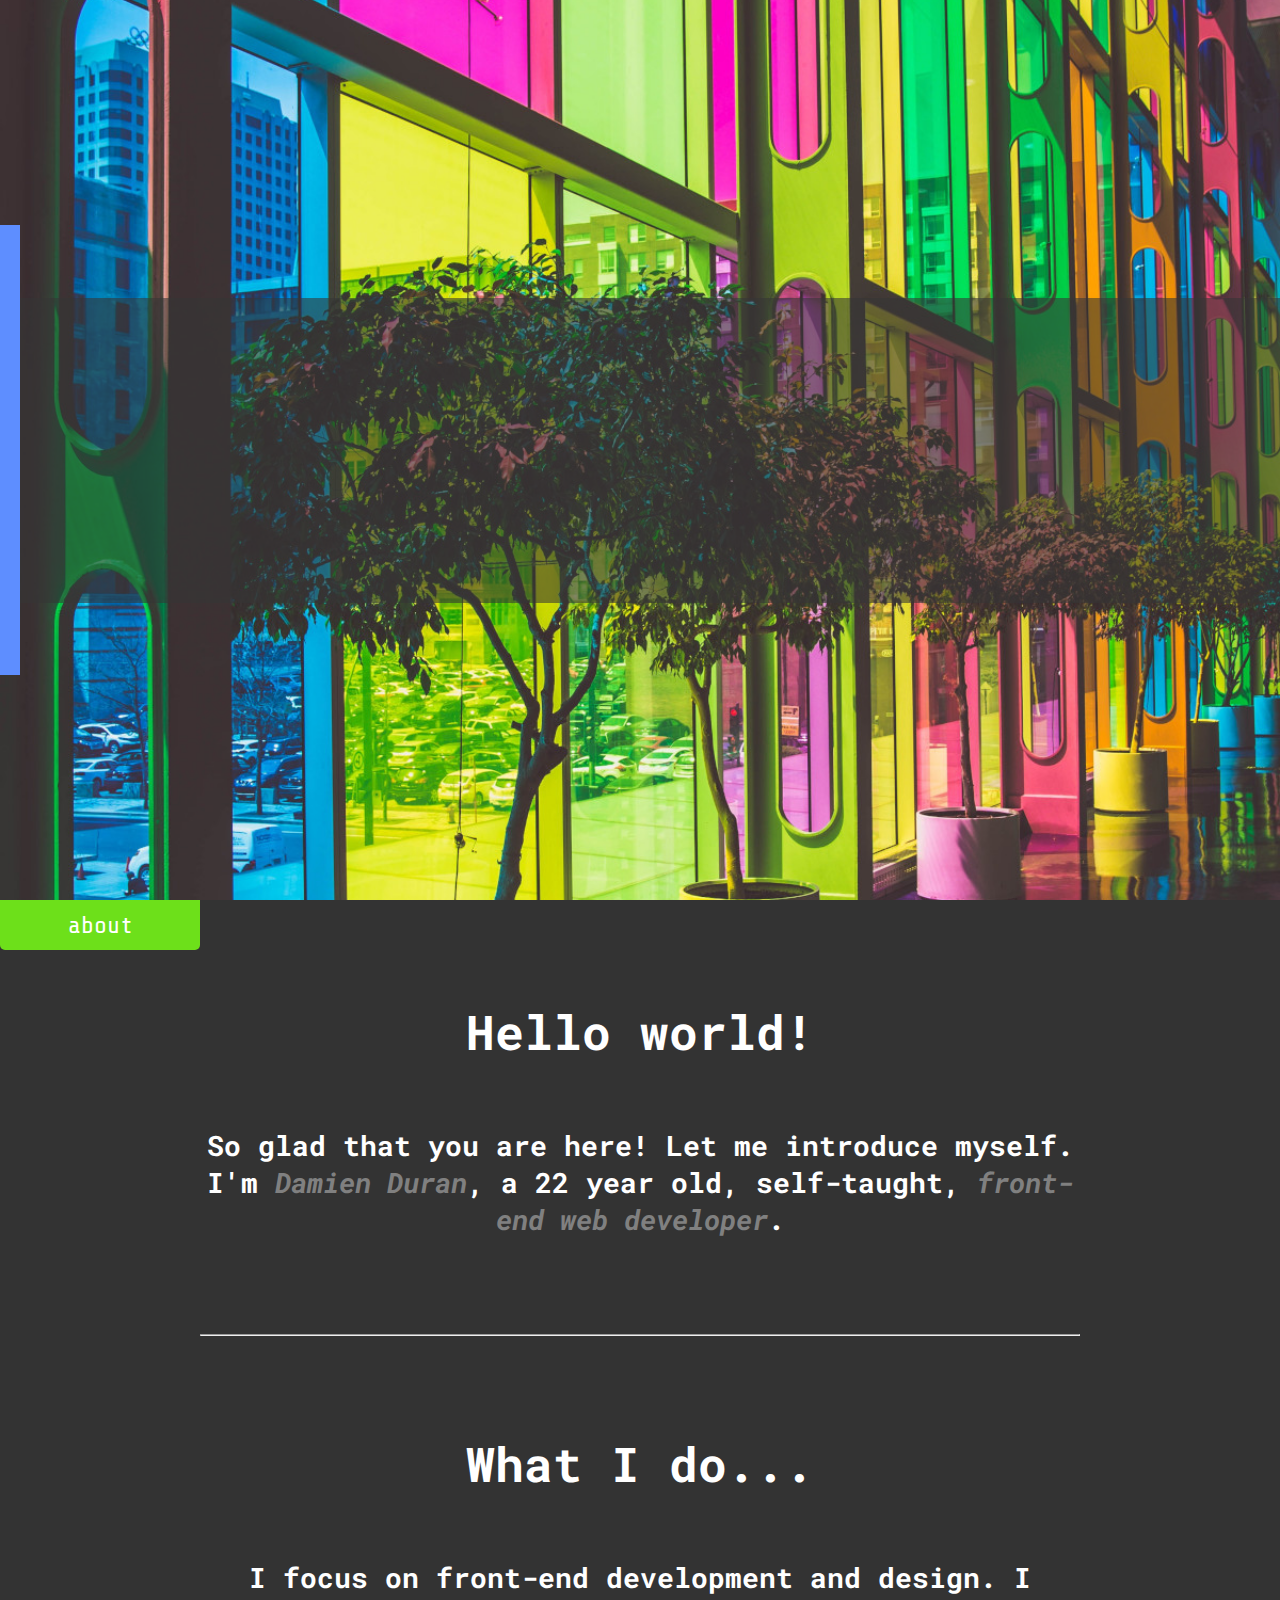
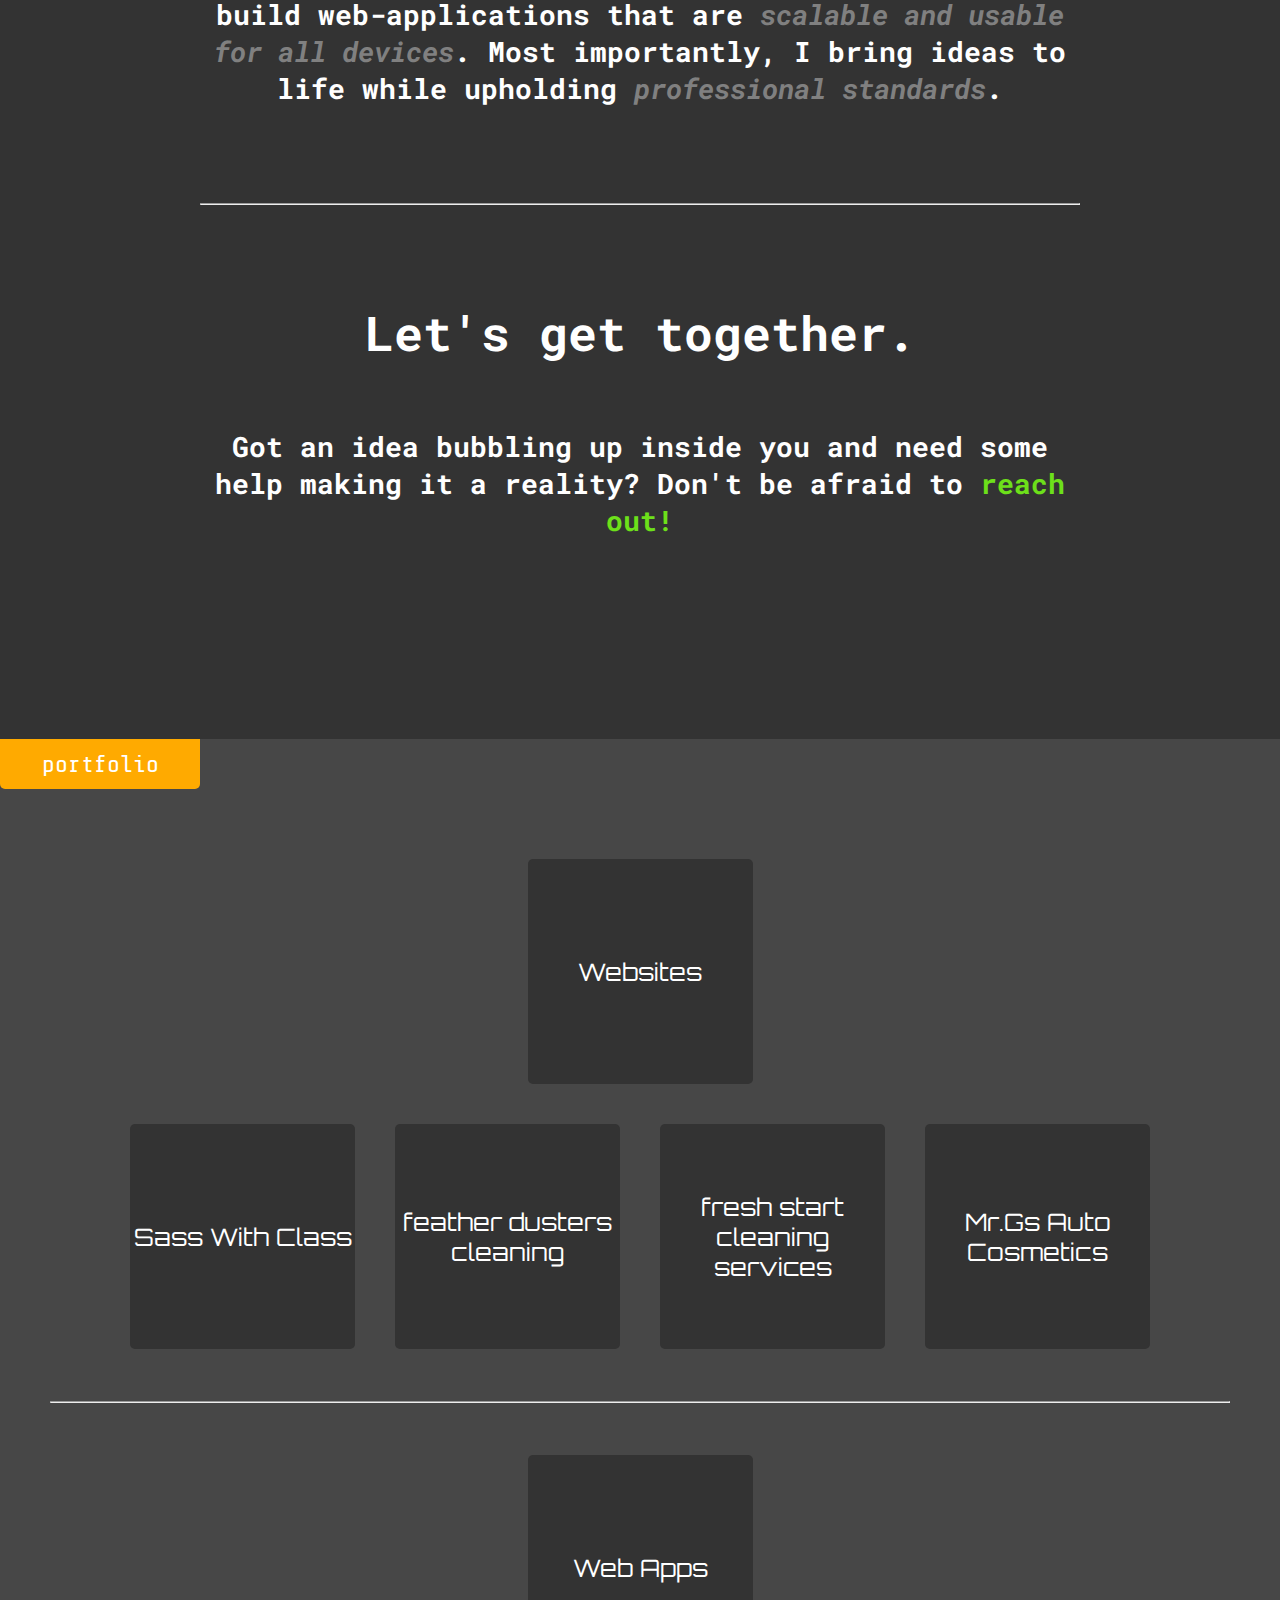
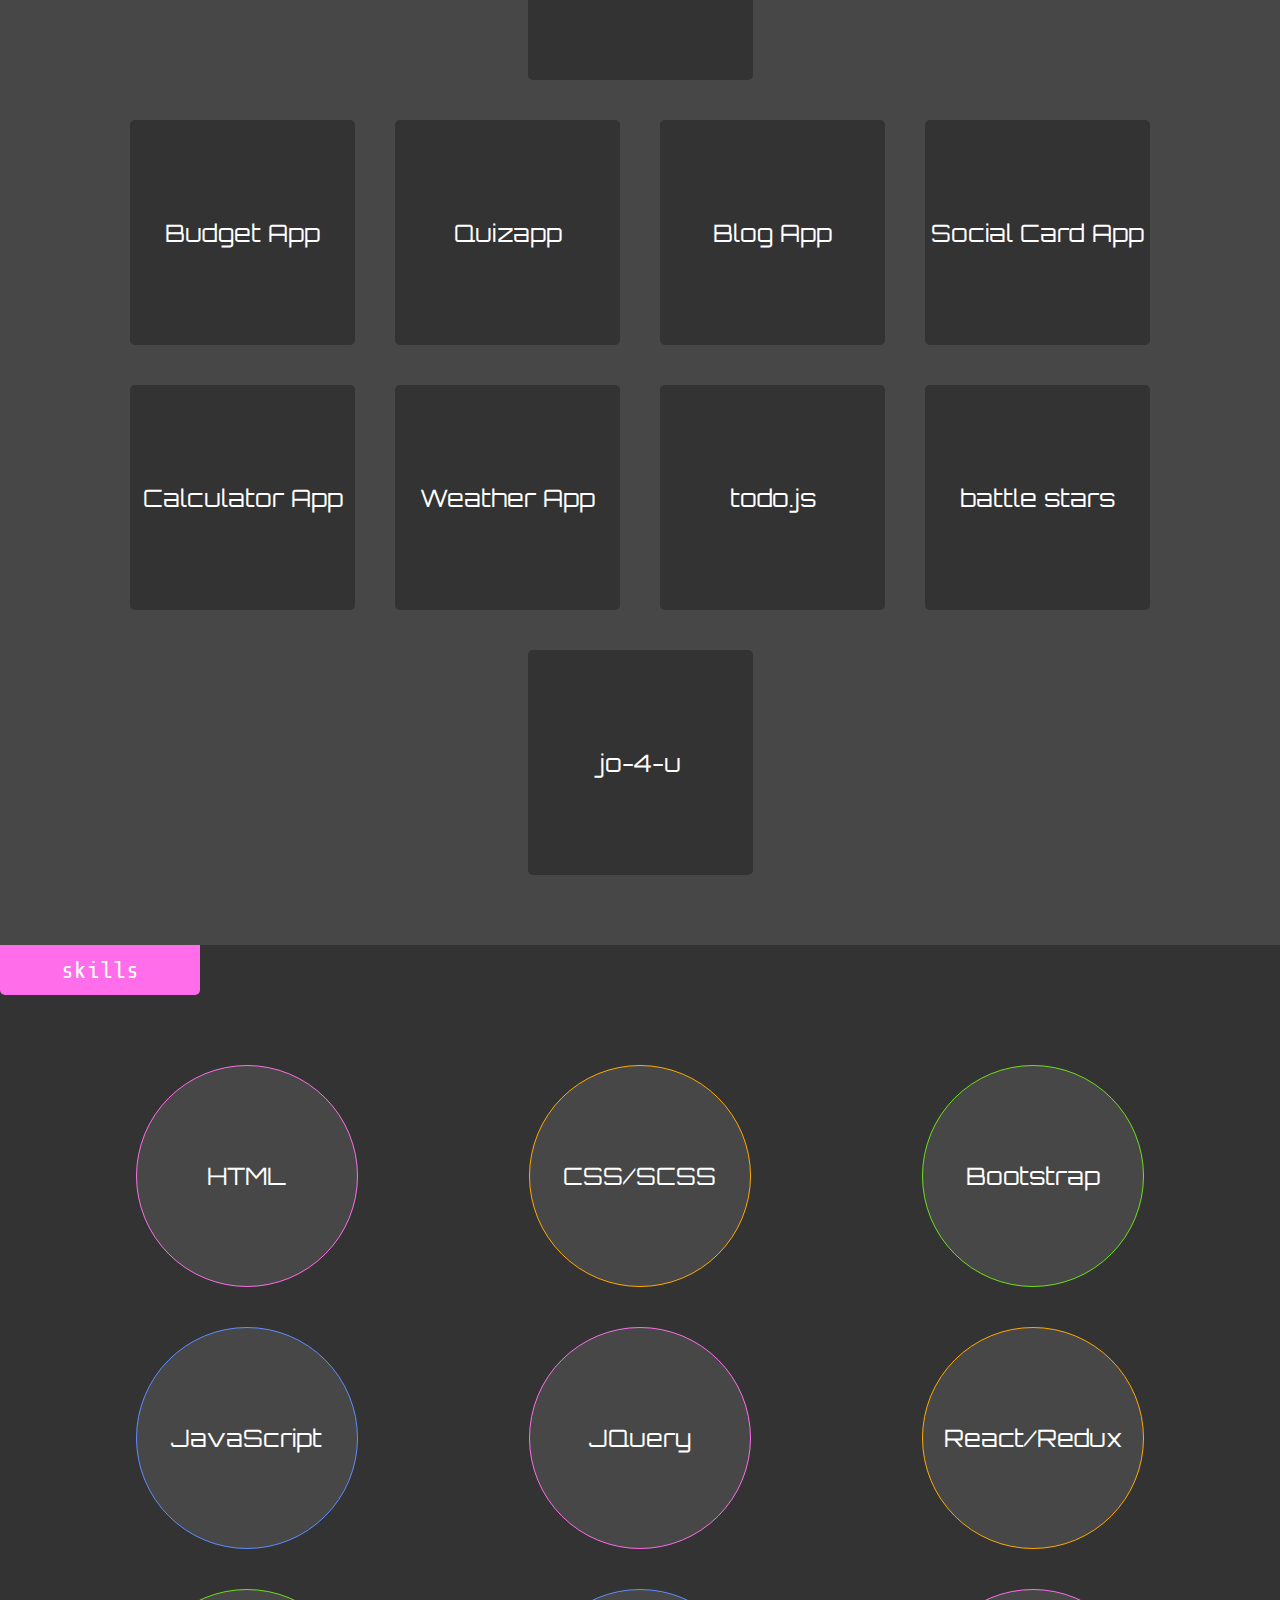
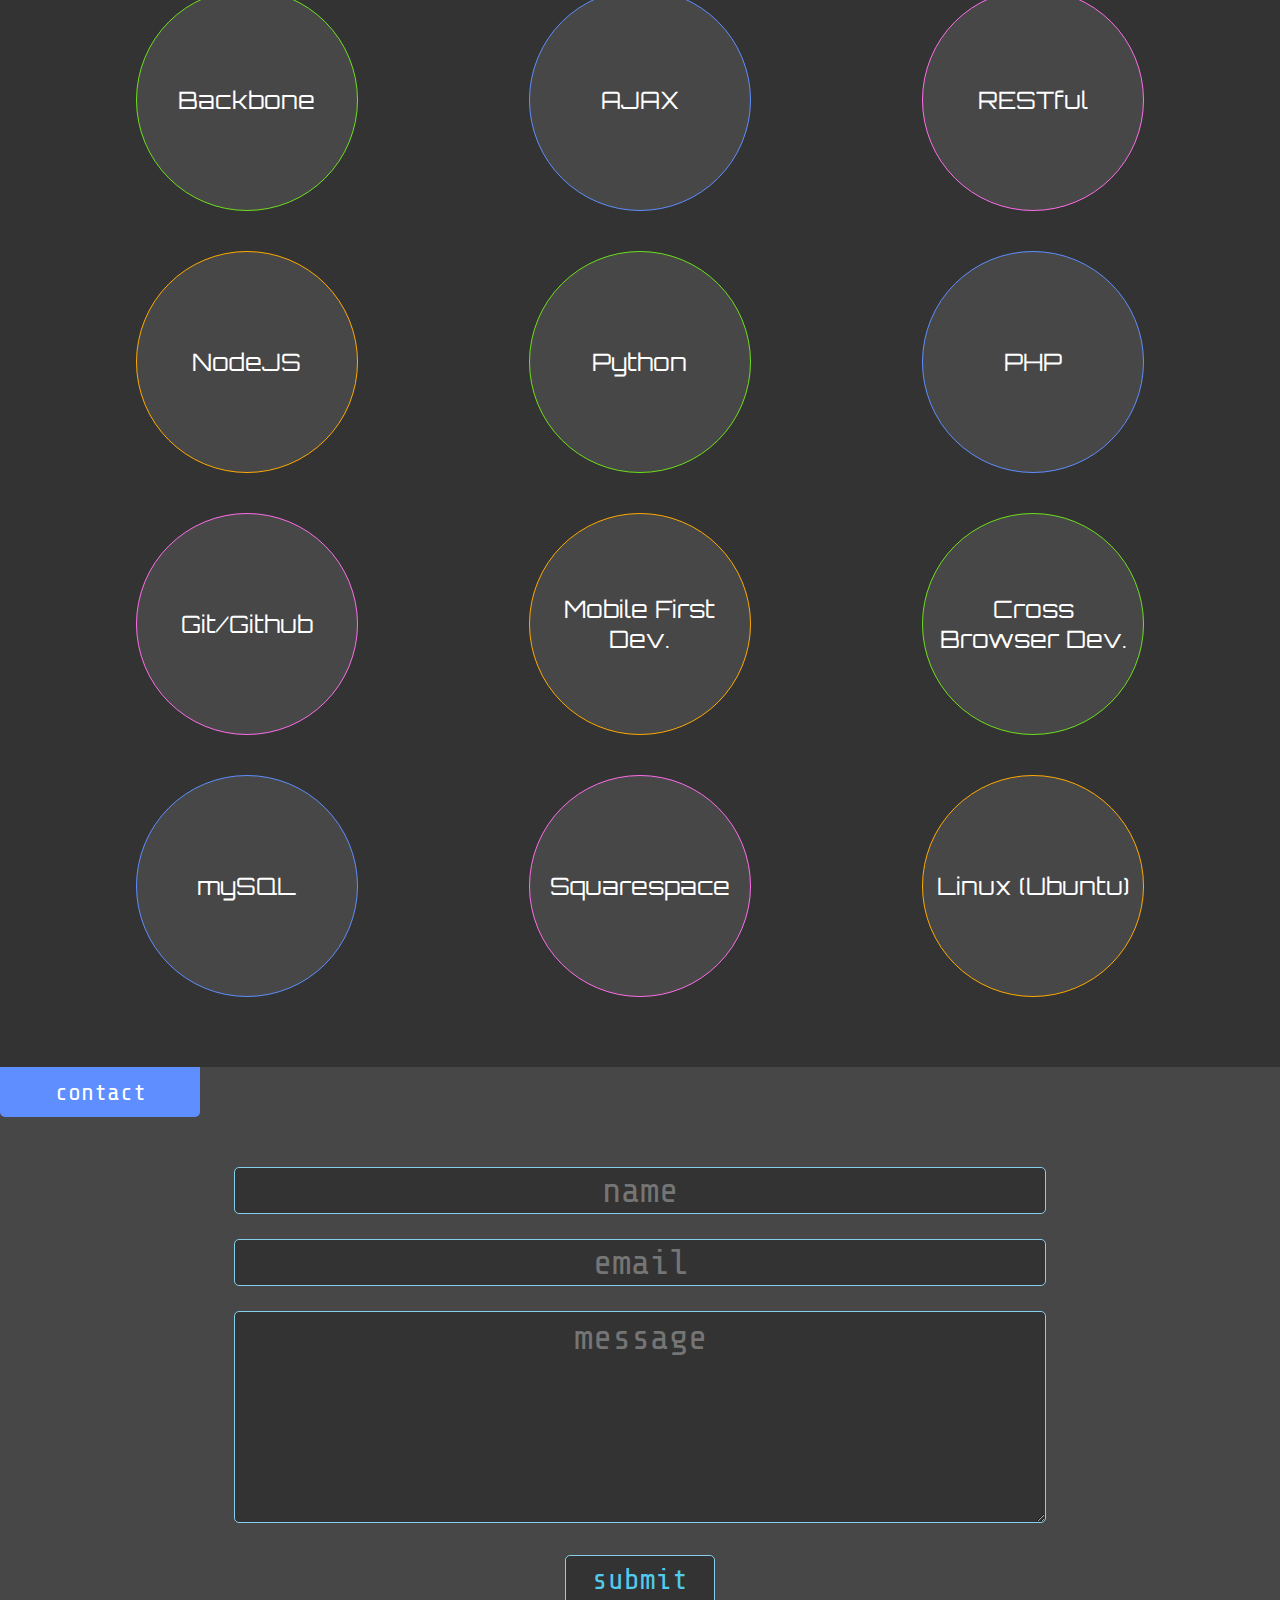
<file: index.html>
<!DOCTYPE html>
<html lang="en">
	<head>
		<title>Damien Duran - Web Developer</title>

		<!-- Meta Tags -->
		<meta http-equiv="Content-Type" content="text/html;charset=ISO-8859-1">
		<meta charset="UTF-8">
		<meta name="description" content="A developer portoflio for Damien Duran">
		<meta name="keywords" content="Web Design, Developer, Portfolio">
		<meta name="author" content="Damien Duran">
		<meta name="viewport" content="width=device-width, initial-scale=1.0">

		<!-- Stylesheets -->
		<link rel="stylesheet" type="text/css" href="css/styles.css">

		<!-- Fonts -->
		<link href="https://fonts.googleapis.com/css?family=Orbitron" rel="stylesheet">
		<link href="https://fonts.googleapis.com/css?family=Share+Tech+Mono" rel="stylesheet">
		<link href="https://fonts.googleapis.com/css?family=Roboto+Mono" rel="stylesheet">
		<link rel="stylesheet" href="https://use.fontawesome.com/releases/v5.6.1/css/all.css" integrity="sha384-gfdkjb5BdAXd+lj+gudLWI+BXq4IuLW5IT+brZEZsLFm++aCMlF1V92rMkPaX4PP" crossorigin="anonymous">
	</head>
	<body>
		<nav>
			<div id="menu">
				<canvas style="margin-left: auto; margin-right: auto; z-index: -1; position: absolute;"></canvas>
				<div class="animateIn">
					<a href="#about">ABOUT</a>
				</div>
				<div class="animateIn">
					<a href="#portfolio">PORTFOLIO</a>
				</div>
				<div class="animateIn">
					<a href="#skills">SKILLS</a>
				</div>
				<div class="animateIn">
					<a href="#contact">CONTACT</a>
				</div>
				<div class="closeButton">
					<i class="far fa-times-circle"></i>
				</div>
			</div>
		</nav>

		<div class="section" id="cover">
			<div id="coverOverlay">
				<h1>DAMIEN DURAN</h1>
				<h2>WEB DEVELOPER</h2>
			</div>
		</div>
		<div class="section" id="about">
			<div class="tab" id="aboutTab">about</div>
			<div class="content" id="aboutContent">
				<h1 class="animateContent">Hello world!</h1>
				<br><br>
				<h3 class="animateContent">So glad that you are here! Let me introduce myself. I'm <i><b>Damien Duran</b></i>, a 22 year old, self-taught, <b>front-end web developer</b>.</h3>
				<br><br><br><hr class="animateContent"><br><br><br>
				<h1 class="animateContent">What I do...</h1>
				<br><br>
				<h3 class="animateContent">I focus on front-end development and design. I build web-applications that are <b>scalable and usable for all devices</b>. Most importantly, I bring ideas to life while upholding <b>professional standards</b>. </h3>
				<br><br><br><hr class="animateContent"><br><br><br>
				<h1 class="animateContent">Let's get together.</h1>
				<br><br>
				<h3 class="animateContent">Got an idea bubbling up inside you and need some help making it a reality? Don't be afraid to <a href="#contact">reach out!</a></h3>
			</div>
		</div>
		<div class="section" id="portfolio">
			<div class="tab" id="portfolioTab">portfolio</div>
			<div class="content">
				<div class="cards">
					<div class="card">
						Websites
					</div>
				</div>
				<div class="cards">
					<div class="card">
						Sass With Class
						<div class="cardOverlay">
							<p>A blog/website for my aunts company - designed with squarespace.
							<br><br><a target="_blank" href="https://www.sasswithclass.live/">check it out</a></p>
						</div>
					</div>
					<div class="card">
						feather dusters cleaning
						<div class="cardOverlay">
							<p>My other aunts web page for her business.
							<br><br><a target="_blank" href="http://www.durandev.net/featherdusters">lets see it</a>
						</div>
					</div>
					<div class="card">
						fresh start cleaning services
						<div class="cardOverlay">
							<p>A website for my sisters cleaning business.
							<br><br><a target="_blank" href="http://www.freshstartcleaning.services/">take a look</a></p>
						</div>
					</div>
					<div class="card">
						Mr.Gs Auto Cosmetics
						<div class="cardOverlay">
							<p>This is a template I drew up for a potential client of mine.
							<br><br><a target="_blank" href="http://www.durandev.net/mrg">take a peak</a><br><br>
						</div>
					</div>
				</div>
				<br><hr><br>
				<div class="cards">
					<div class="card">
						Web Apps
					</div>
				</div>
				<div class="cards">
					<div class="card">
						Budget App
						<div class="cardOverlay">
							<p>
								A small application I am working on to take care of the financial needs- powered by PHP and mySQL.
								<br><br><a target="_blank" href="http://durandev.net/budget">scope it out</a>
								<br><br><a target="_blank" href="https://github.com/damiend97/budget.git"><i class="fas fa-code white"></i></a>
							</p>
						</div>
					</div>
					<div class="card">
						Quizapp
						<div class="cardOverlay">
							<p>
								Quizapp is a fun little quiz application that I built using React. It also showcases javascripts ability to call from external APIs.
								<br><br><a target="_blank" href="https://quizapp-c457d.firebaseapp.com/">take the test!</a>
								<br><br><a target="_blank" href="https://github.com/damiend97/quizapp"><i class="fas fa-code white"></i></a>
							</p>
						</div>
					</div>
					<div class="card">
						Blog App
						<div class="cardOverlay">
							<p>
								Also using PHP and mySQL, I made a simple blog platform.
								<br><br><a target="_blank" href="http://durandev.net/blog">lets go</a>
								<br><br><a target="_blank" href="https://github.com/damiend97/blog.git"><i class="fas fa-code white"></i></a>
							</p>
						</div>
					</div>
					<div class="card">
						Social Card App
						<div class="cardOverlay">
							<p>
								Just a small application with React that imitates a social card.
								<br><br><a target="_blank" href="https://social-card-ddd.firebaseapp.com/">wanna see?</a>
								<br><br><a target="_blank" href="https://github.com/damiend97/social-card-app.git"><i class="fas fa-code white"></i></a>
							</p>
						</div>
					</div>
					<div class="card">
						Calculator App
						<div class="cardOverlay">
							<p>
								A calculator that I made with React.
								<br><br><a target="_blank" href="https://calculator-ddd.firebaseapp.com/">take a look</a>
								<br><br><a target="_blank" href="https://github.com/damiend97/calculator.git"><i class="fas fa-code white"></i></a>
							</p>
						</div>
					</div>
					<div class="card">
						Weather App
						<div class="cardOverlay">
							<p>
								Another app designed with React that is sort of like an interactive weather app.
								<br><br><a target="_blank" href="https://weather-app-ddd.firebaseapp.com/">off we go</a>
								<br><br><a target="_blank" href="https://github.com/damiend97/weather-app.git"><i class="fas fa-code white"></i></a>
							</p>
						</div>
					</div>
					<div class="card">
						todo.js
						<div class="cardOverlay">
							<p>
								todo.js is a javascript application used to build a to-do list. Made with React.
								<br><br><a target="_blank" href="https://todo-final-ddd.firebaseapp.com/">get organized</a>
								<br><br><a target="_blank" href="https://github.com/damiend97/todo.git"><i class="fas fa-code white"></i></a>
							</p>
						</div>
					</div>
					<div class="card">
						battle stars
						<div class="cardOverlay">
							<p>
								Battle Stars is a game I created in javascript! It will definitely bring you back to the 8-bit age.
								<br><br><a target="_blank" href="http://durandev.net/battlestars">give it a try</a>
								<br><br><a target="_blank" href="https://github.com/damiend97/battlestars.git"><i class="fas fa-code white"></i></a>
							</p>
						</div>
					</div>
					<div class="card">
						jo-4-u
						<div class="cardOverlay">
							<p>
								jo-4-u is an app developed with javascript and the Google Maps API used to locate local cofee shops near you.
								<br><br><a target="_blank" href="http://durandev.net/jo-4-u">go get amped!</a>
								<br><br><a target="_blank" href="https://github.com/damiend97/jo-4-u.git"><i class="fas fa-code white"></i></a>
							</p>
						</div>
					</div>
				</div>
			</div>
		</div>
		<div class="section" id="skills">
			<div class="tab" id="skillsTab">skills</div>
			<div class="content" id="skillsClass">
				<div class="col">
					<div class="circle pinkCircle">
						HTML
					</div>
					<div class="circle orangeCircle">
						CSS/SCSS
					</div>
					<div class="circle greenCircle">
						Bootstrap
					</div>
				</div>
				<div class="col">
					<div class="circle blueCircle">
						JavaScript
					</div>
					<div class="circle pinkCircle">
						JQuery
					</div>
					<div class="circle orangeCircle">
						React/Redux
					</div>
				</div>
				<div class="col">
					<div class="circle greenCircle">
						Backbone
					</div>
					<div class="circle blueCircle">
						AJAX
					</div>
					<div class="circle pinkCircle">
						RESTful
					</div>
				</div>
				<div class="col">
					<div class="circle orangeCircle">
						NodeJS
					</div>
					<div class="circle greenCircle">
						Python
					</div>
					<div class="circle blueCircle">
						PHP
					</div>
				</div>
				<div class="col">
					<div class="circle pinkCircle">
						Git/Github
					</div>
					<div class="circle orangeCircle">
						Mobile First Dev.
					</div>
					<div class="circle greenCircle">
						Cross Browser Dev.
					</div>
				</div>
				<div class="col">
					<div class="circle blueCircle">
						mySQL
					</div>
					<div class="circle pinkCircle">
						Squarespace
					</div>
					<div class="circle orangeCircle">
						Linux (Ubuntu)
					</div>
				</div>
			</div>
		</div>
		<div class="section" id="contact">
			<div class="tab" id="contactTab">contact</div>
			<div class="content">
				<form method="POST" action="https://formspree.io/mknrnonv">
					<input type="text" name="name" placeholder="name" />
					<input type="email" name="_replyto" placeholder="email"/>
					<textarea type="text" id="message" name="message" placeholder="message"></textarea>
					<br>
					<input type="submit" name="submit" value="submit"/>
				</form>
			</div>
		</div>
		<div class="social">
			<a href="https://www.linkedin.com/in/damien-duran">
				<i class="fab fa-linkedin"></i>
			</a>
			<a href="https://github.com/damiend97">
				<i class="fab fa-github"></i>
			</a>
			<a href="https://twitter.com/Damien05632108">
				<i class="fab fa-twitter-square"></i>
			</a>
		</div>

		<!-- jquery -->
		<script src="https://code.jquery.com/jquery-1.12.4.min.js" integrity="sha256-ZosEbRLbNQzLpnKIkEdrPv7lOy9C27hHQ+Xp8a4MxAQ=" crossorigin="anonymous"></script>
		<!-- inView.js -->
		<script src="js/inView.js" type="text/javascript"></script>
		<!-- nav.js -->
		<script src="js/nav.js" type="text/javascript"></script>
		<!-- navAnimation.js -->
		<!-- <script src="js/navAnimation.js" type="text/javascript"></script> -->
		<!-- headingAnimation.js -->
		<script src="js/headingAnimation.js" type="text/javascript"></script>
		<!-- tab.js -->
		<script src="js/tab.js" type="text/javascript"></script>
		<!-- scrollAnimation.js -->
		<script src="js/scrollAnimation.js" type="text/javascript"></script>
		<!-- cardOverlay.js -->
		<script src="js/cardOverlay.js" type="text/javascript"></script>
		<!-- contentSlider.js -->
		<script src="js/contentSlider.js" type="text/javascript"></script>
	</body>
</html>
</file>
<file: css/styles.css>
* {
	margin: 0px;
	padding: 0px;
}
html, body {
	height: 100%;
}
body {
	background: #333333;
	color: white;
	font-size: 1.5em;
	font-family: 'Share Tech Mono', monospace;
}

/* Navigation */
nav {
	height: 50vh;
	width: 20px;
	margin-top: 25vh;
	position: fixed;
	background: #5e8eff;
	transition: all 1s ease;
	cursor: pointer;
	top: 0;
	left: 0;
	right: 0;
	bottom: 0;
	z-index: 2;
}
nav.open {
	width: 100%;
	height: 100%;
	margin: 0;
	background: hsl(222, 100%, 68%, .9);
	cursor: default;
}
#menu {
	display: none;
}
#menu.show {
	height: 100%;
	display: flex;
	flex-wrap: wrap;
}
#menu a {
	font-size: 3em;
	text-decoration: none;
	color: #4f4f4f;
	font-weight: bold;
}
#menu a:hover {
	color: white;
}
#menu div {
	width: 100%;
	display: flex;
	align-items: center;
	justify-content: center;
}
.closeButton {
	font-size: 3em;
	color: #4f4f4f;
}
.closeButton i:hover {
	color: white;
	cursor: pointer;
}

/* Nav Animation */
@-webkit-keyframes navAnimation {
	0% {
   		background-color: #5e8eff;
    	opacity:1;
    }
    10% {
		background-color: white;
		width: 25px;
	}
	20% {
		background-color: #5e8eff;
		width: 20px;
	}
	30% {
		background-color: white;
		width: 25px;
	}
	40% {
		background-color: #5e8eff;
		width: 20px;
	}
	50% {
		background-color: white;
		width: 25px;
	}
	60% {
		background-color: #5e8eff;
		width: 20px;
	}
	70% {
		background-color: white;
		width: 25px;
	}
	80% {
		background-color: #5e8eff;
		width: 20px;
	}
	90% {
		background-color: white;
		width: 25px;
	}
	100% {
		background-color: #5e8eff;
		width: 20px;
	}
}
.navAnimation {
	-webkit-animation-name: navAnimation;
	-webkit-animation-duration: 5000ms;
	-webkit-animation-iteration-count: 1;
	-webkit-animation-timing-function: ease-in-out;
}

/* All Sections */
.section {
	min-height: 100vh;
	width: 100%;
	background: gray;
}

/* Section Backgrounds */
#about {
	background: #333333;
}
#portfolio {
	background: #474747;
}
#skills {
	background: #333333;
}
#contact {
	background: #474747;
}

/* Cover Section */
#cover {
	background: url('../images/trees.jpg');
	background-size: cover;
	background-position: center;
	background-repeat: no-repeat;
	display: flex;
	align-items: center;
}
#coverOverlay {
	background: hsla(5, 0%, 21%, 0.58);
	width: 100%;
	padding: 40px;
	text-transform: uppercase;
	text-align: center;
	letter-spacing: 5px;
	height: 25vh;
}
#coverOverlay h1 {
	font-size: 3em;
	display: none;
}
#coverOverlay h2 {
	font-size: 1.8em;
	display: none;
}

/* All Tabs */
.tab {
	height: 50px;
	width: 200px;
	background: white;
	border-radius: 0px 0px 5px 5px;
	transition: all 1s ease;
	display: flex;
	justify-content: center;
	align-items: center;
}

/* Tab Backgrounds */
#aboutTab {
	background: #6de01a;
}
#portfolioTab {
	background: #ffaa00;
}
#skillsTab {
	background: #ff6deb;
}
#contactTab {
	background: #5e8eff;
}

/* All Content */
.content {
	padding: 50px;
	text-align: center;
	font-family: 'Roboto Mono', monospace;
}

.animateUp {
	transform: translateY(150px);
	animation: animateUp 1s ease forwards;
}

@keyframes animateUp {
	to { transform: translateY(0); }
}

b {
	color: gray;
	font-style: italic;
}

/* About Content */
#aboutContent {
	padding-left: 200px;
	padding-right: 200px;
	padding-bottom: 200px;
}
#aboutContent a {
	text-decoration: none;
	color: #6de01a;
}

/* Cards/Overlays (Portfolio Content) */
.cards {
	display: flex;
	flex-wrap: wrap;
	justify-content: center;
}
.card {
	height: 225px;
	width: 225px;
	background: #333333;
	border-radius: 5px;
	margin: 20px;
	transition: all .5s ease;
	position: relative;
	display: flex;
	justify-content: center;
	align-items: center;
	font-family: 'Orbitron', sans-serif;
}
.card:hover {
	box-shadow: 5px 5px 5px rgb(255, 170, 0);
	color: #ffaa00;
	cursor: pointer;
}
.cardOverlay {
	background: rgba(0, 0, 0, .8);
	height: 90%;
	width: 90%;
	padding: 5%;
	display: none;
	border-radius: 5px;
	position: absolute;
	top: 0;
	font-weight: bolder;
	font-size: 15px;
	color: #ffaa00;
	justify-content: center;
	align-items: center;
}
.cardOverlay::selection {
	background: white;
	color: orange;
}
.cardOverlay a {
	text-decoration: none;
	color: yellow;
	cursor: e-resize;
}
.cardOverlay span {
	color: red;
}

.white {
	color: white;
}

/* Skills Content */
/* Column */
.col {
	display: flex;
	width: 100%;
	justify-content: space-around;
	align-items: center;
	flex-wrap: wrap;
}

/* Circles */
.circle {
	border-radius: 50%;
	shape-outside: circle();
	height: 200px;
	width: 200px;
	background: #474747;
	margin: 20px;
	transition: all 1s ease;
	display: flex;
	justify-content: center;
	align-items: center;
	font-family: 'Orbitron', sans-serif;
	padding: 10px;
}

.pinkCircle {
	border: 1px solid #ff6deb;
}
.pinkCircle:hover {
	background: #ff6deb;
}
.orangeCircle {
	border: 1px solid #ffaa00;
}
.orangeCircle:hover {
	background: #ffaa00;
}
.greenCircle {
	border: 1px solid #6de01a;
}
.greenCircle:hover {
	background: #6de01a;
}
.blueCircle {
	border: 1px solid #5e8eff;
}
.blueCircle:hover {
	background: #5e8eff;
}

/* Paragraphs */
.skill p {
	width: 50%;
	padding: 10px;
	margin-left: auto;
	margin-right: auto;
	display: none;
	justify-content: center;
	align-items: center;
}

/* Paragraph borders */
.pinkP {
	border: 3px inset #ff6deb;
}
.orangeP {
	border: 3px inset #ffaa00;
}
.greenP {
	border: 3px inset #6de01a;
}
.blueP {
	border: 3px inset #5e8eff;
}

/* Contact Content */
input[type=text], input[type=email], textarea {
	background: #333333;
	border: 3px solid gray;
	border-radius: 5px;
	height: 35px;
	width: 800px;
	font-size: 1.5em;
	font-family: 'Share Tech Mono', monospace;
	-webkit-transition: all 0.30s ease-in-out;
	-moz-transition: all 0.30s ease-in-out;
	-ms-transition: all 0.30s ease-in-out;
	-o-transition: all 0.30s ease-in-out;
	border: 1px solid skyblue;
	padding: 5px;
	color: rgba(81, 203, 238, 1);
	text-align: center;
	margin-bottom: 25px;
}
input[type=text]:focus, input[type=email]:focus, textarea:focus {
	box-shadow: 0 0 5px rgba(81, 203, 238, 1);
	padding: 10px;
}
input[type=submit] {
	background: #333333;
	border: 3px solid gray;
	border-radius: 5px;
	height: 50px;
	width: 150px;
	font-size: 1.2em;
	font-family: 'Share Tech Mono', monospace;
	-webkit-transition: all 0.30s ease-in-out;
	-moz-transition: all 0.30s ease-in-out;
	-ms-transition: all 0.30s ease-in-out;
	-o-transition: all 0.30s ease-in-out;
	border: 1px solid skyblue;
	padding: 5px;
	color: rgba(81, 203, 238, 1);
	text-align: center;
	margin-bottom: 25px;
}
input[type=submit]:hover {
	box-shadow: 0 0 5px rgba(81, 203, 238, 1);
	cursor: pointer;
}
#message {
	height: 200px;
	word-wrap: wrap;
}

/* Social */
.social {
	display: flex;
	padding: 20px;
	font-size: 1.5em;
	justify-content: center;
}
.social a {
	margin: 0 50px;
	color: #999;
	outline: 0;
}

/* Media Qweries */
@media only screen and (max-width: 900px) {
	body {
		font-size: 1.2em;
	}
    input[type=text], textarea {
        width:85%;
    }
	#aboutContent {
		padding-left: 50px;
		padding-right: 50px;
		padding-bottom: 50px;
	}
}

@media only screen and (max-width: 730px) {
	#skillsClass {
		margin: 0px;
		padding: 0px;
	}
	.skill {
		padding: 0px;
		justify-content: center;
	}
	.skill p {
		width: 80%;
	}
}

@media only screen and (max-width: 480px) {
	body {
		font-size: 1em;
	}
    input[type=text], textarea {
        width:75%;
    }
	.tab {
		height: 45px;
		width: 100px;
		margin-bottom: 10px;
	}


@media only screen and (max-width: 400px) {
	.circle {
		height: 150px;
		width: 150px;
	}

}
</file>
